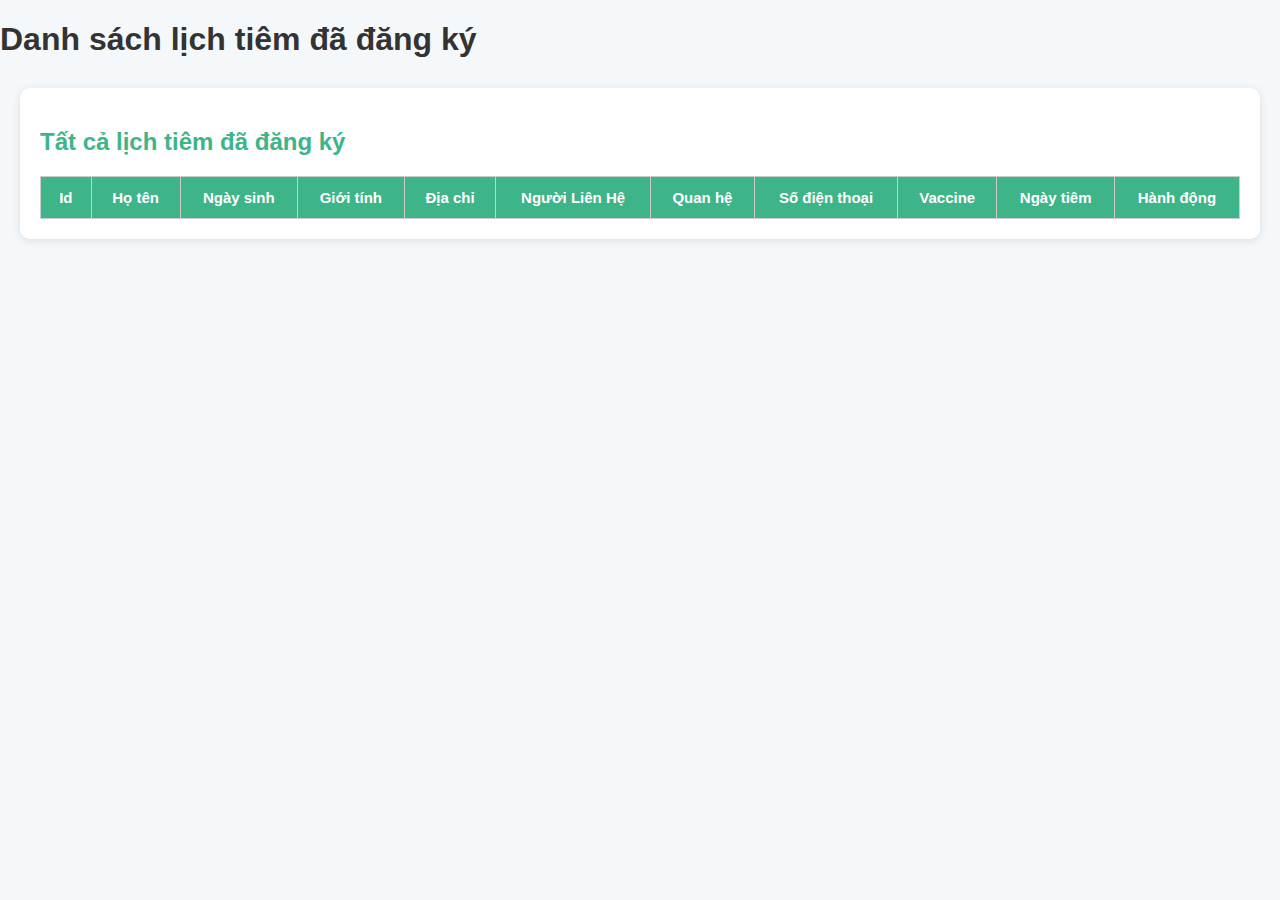
<file: src/main/resources/templates/adminPages/admin_lichtiem.html>
<!DOCTYPE html>
<html lang="vi">
<head>
  <meta charset="UTF-8" />
  <title>Lịch tiêm đã đăng ký</title>
  <style>
    body {
      font-family: 'Segoe UI', Tahoma, Geneva, Verdana, sans-serif;
      background-color: #f4f8fb;
      margin: 0;
      padding: 0;
      color: #333;
    }

    main {
      max-width: 1200px;
      margin: 30px auto;
      padding: 20px;
      background: white;
      border-radius: 10px;
      box-shadow: 0 2px 10px rgba(0, 0, 0, 0.1);
    }
  
    h2 {
      color: #3EB489;
      margin-bottom: 20px;
    }
  
    table {
      width: 100%;
      border-collapse: collapse;
      background-color: white;
    }
  
    thead {
      background-color: #3EB489;
      color: white;
    }
  
    th, td {
      padding: 12px 15px;
      border: 1px solid #ccc;
      text-align: center;
      font-size: 15px;
    }
  
    tbody tr:nth-child(even) {
      background-color: #f1f9ff;
    }
  
    tbody tr:hover {
      background-color: #e6f2ff;
    }
  
    @media (max-width: 768px) {
      table, thead, tbody, th, td, tr {
        display: block;
      }
  
      thead {
        display: none;
      }
  
      tr {
        margin-bottom: 15px;
      }
  
      td {
        padding: 10px;
        text-align: right;
        position: relative;
      }
  
      td::before {
        content: attr(data-label);
        position: absolute;
        left: 15px;
        text-align: left;
        font-weight: bold;
      }
    }
  </style>
  
</head>
<body>
  <h1>Danh sách lịch tiêm đã đăng ký</h1>
 <main class="p-4">
    <h2 class="mb-3">Tất cả lịch tiêm đã đăng ký</h2>

    <table class="table table-bordered text-dark">
      <thead>
        <tr>
          <th>Id</th>
          <th>Họ tên</th>
          <th>Ngày sinh</th>
          <th>Giới tính</th>
          <th>Địa chỉ</th>
          <th>Người Liên Hệ</th>
          <th>Quan hệ</th>
          <th>Số điện thoại</th>
          <th>Vaccine</th>
          <th>Ngày tiêm</th>
          <th>Hành động</th>
        </tr>
      </thead>
      <tbody id="lichTiemBody">
        <!-- Dữ liệu sẽ được load bằng JS -->
      </tbody>
    </table>
  </main> 
</body>
</html>
</file>
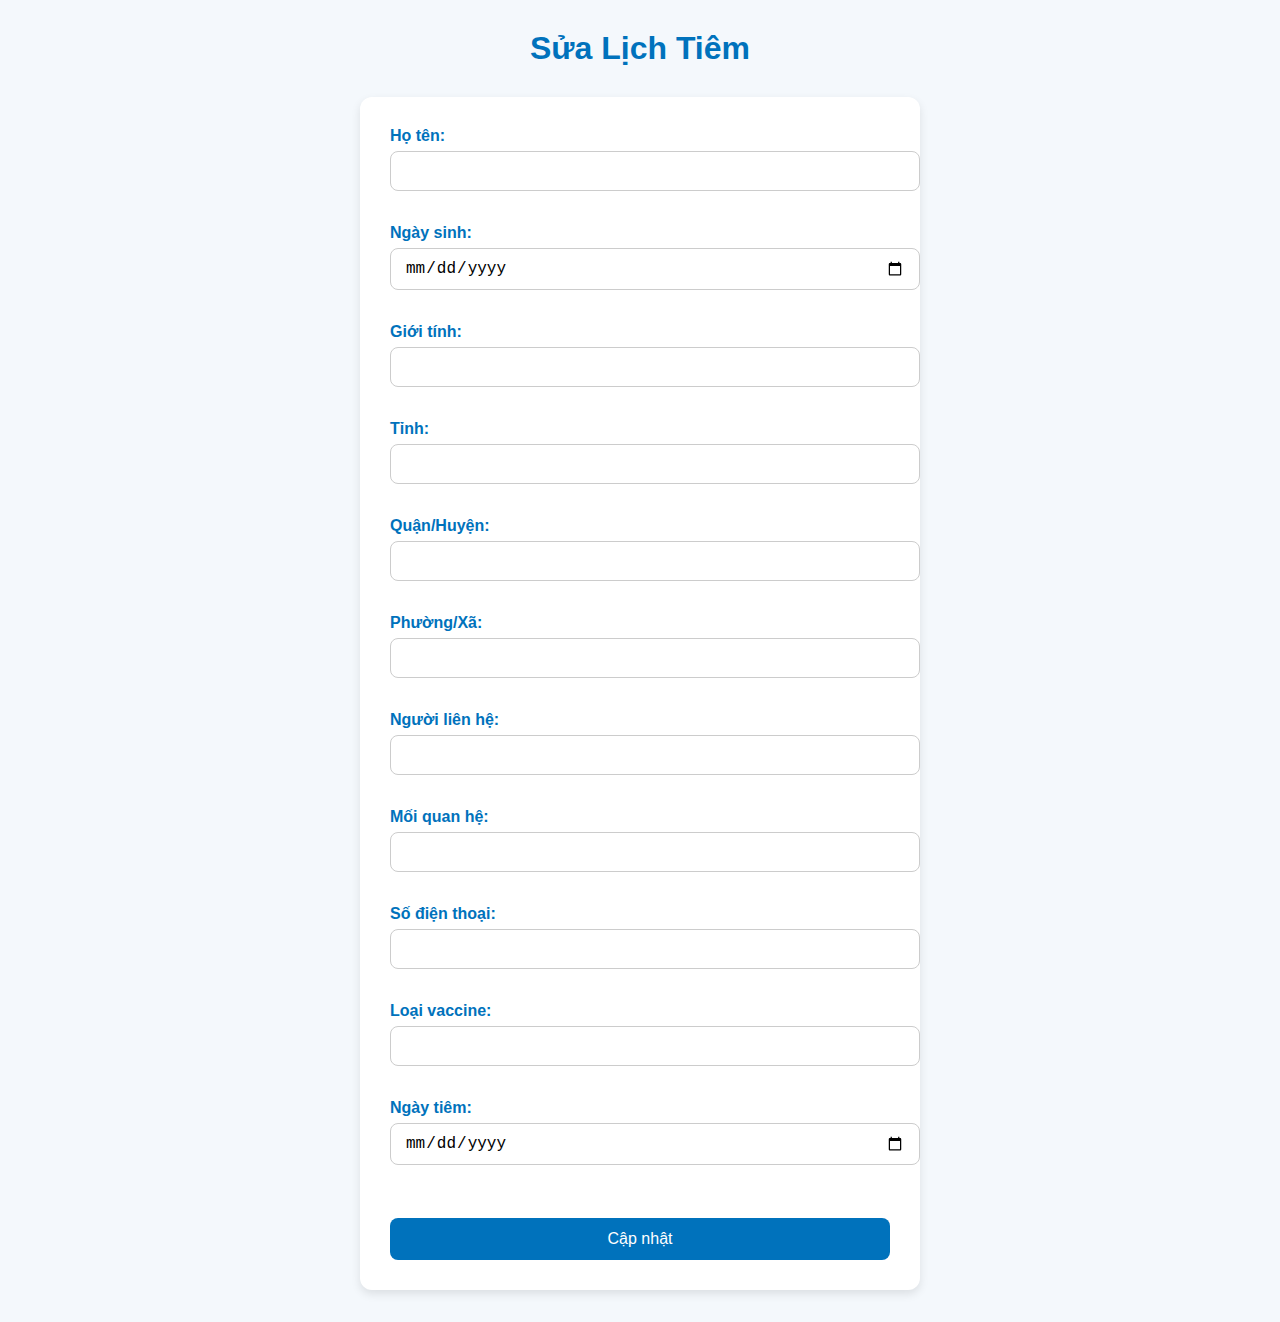
<file: src/main/resources/templates/adminPages/admin_sualichtiem.html>
<!DOCTYPE html>
<html lang="vi">
<head>
  <meta charset="UTF-8">
  <title>Sửa Lịch Tiêm</title>
  <style>
    body {
      font-family: "Segoe UI", sans-serif;
      background-color: #f4f8fc;
      color: #333;
      margin: 0;
      padding: 0;
    }
  
    h1 {
      text-align: center;
      color: #0072bc;
      margin-top: 30px;
    }
  
    form {
      max-width: 500px;
      margin: 30px auto;
      background-color: #ffffff;
      padding: 30px;
      border-radius: 12px;
      box-shadow: 0 4px 10px rgba(0, 0, 0, 0.1);
    }
  
    label {
      display: block;
      margin-bottom: 15px;
      font-weight: bold;
      color: #0072bc;
    }
  
    input[type="text"],
    input[type="date"] {
      width: 100%;
      padding: 10px 14px;
      border: 1px solid #ccc;
      border-radius: 8px;
      font-size: 16px;
      margin-top: 6px;
      transition: border-color 0.3s;
    }
  
    input[type="text"]:focus,
    input[type="date"]:focus {
      border-color: #0072bc;
      outline: none;
    }
  
    button {
      display: block;
      width: 100%;
      background-color: #0072bc;
      color: #fff;
      padding: 12px;
      border: none;
      border-radius: 8px;
      font-size: 16px;
      cursor: pointer;
      transition: background-color 0.3s;
      margin-top: 20px;
    }
  
    button:hover {
      background-color: #005f99;
    }
  </style>
</head>
<body>
  <h1>Sửa Lịch Tiêm</h1>
  <form id="editForm">
    <label>Họ tên: <input type="text" name="hoTenNguoiTiem" required /></label><br />
    <label>Ngày sinh: <input type="date" name="ngaySinh" required /></label><br />
    <label>Giới tính: <input type="text" name="gioiTinh" required /></label><br />
    <label>Tỉnh: <input type="text" name="tinhThanh" required /></label><br />
    <label>Quận/Huyện: <input type="text" name="quanHuyen" required /></label><br />
    <label>Phường/Xã: <input type="text" name="phuongXa" required /></label><br />
    <label>Người liên hệ: <input type="text" name="hoTenNguoiLienHe" required /></label><br />
    <label>Mối quan hệ: <input type="text" name="moiQuanHe" required /></label><br />
    <label>Số điện thoại: <input type="text" name="soDienThoai" required /></label><br />
    <label>Loại vaccine: <input type="text" name="loaiVaccine" required /></label><br />
    <label>Ngày tiêm: <input type="date" name="ngayTiem" required /></label><br />
    <button type="submit">Cập nhật</button>
  </form>

  <script>
    const id = new URLSearchParams(window.location.search).get("id");
    const form = document.getElementById("editForm");
    const apiBaseUrl = `http://${window.location.hostname}:8080`;

    fetch(`${apiBaseUrl}/api/appointments/${id}`)
      .then(res => res.json())
      .then(data => {
        for (const key in data) {
          if (form.elements[key]) {
            form.elements[key].value = data[key];
          }
        }
      });

    form.addEventListener("submit", function(e) {
      e.preventDefault();
      const formData = Object.fromEntries(new FormData(form).entries());

      fetch(`${apiBaseUrl}/api/appointments/${id}`, {
        method: "PUT",
        headers: { "Content-Type": "application/json" },
        body: JSON.stringify(formData)
      })
      .then(res => {
        if (res.ok) {
          alert("Cập nhật thành công!");
          window.location.href = "danh-sach-lich-tiem.html"; // quay về danh sách
        } else {
          alert("Cập nhật thất bại.");
        }
      });
    });
  </script>
</body>
</html>
</file>
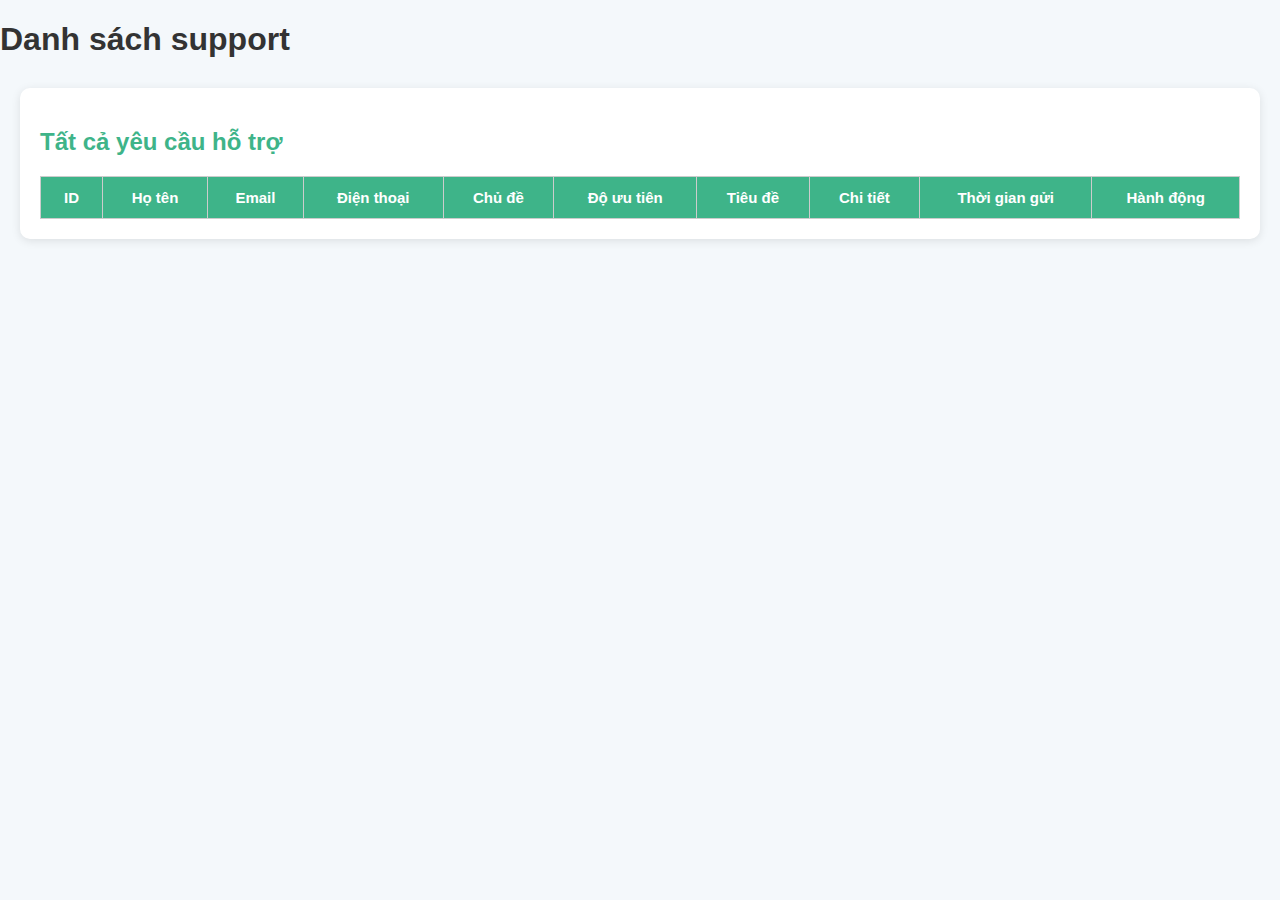
<file: src/main/resources/templates/adminPages/admin_support.html>
<!DOCTYPE html>
<html lang="vi">
<head>
  <meta charset="UTF-8" />
  <title>Danh sách yêu cầu hỗ trợ</title>
  <style>
    body {
      font-family: 'Segoe UI', Tahoma, Geneva, Verdana, sans-serif;
      background-color: #f4f8fb;
      margin: 0;
      padding: 0;
      color: #333;
    }

    main {
      max-width: 1200px;
      margin: 30px auto;
      padding: 20px;
      background: white;
      border-radius: 10px;
      box-shadow: 0 2px 10px rgba(0, 0, 0, 0.1);
    }
  
    h2 {
      color: #3EB489;
      margin-bottom: 20px;
    }
  
    table {
      width: 100%;
      border-collapse: collapse;
      background-color: white;
    }
  
    thead {
      background-color: #3EB489;
      color: white;
    }
  
    th, td {
      padding: 12px 15px;
      border: 1px solid #ccc;
      text-align: center;
      font-size: 15px;
    }
  
    tbody tr:nth-child(even) {
      background-color: #f1f9ff;
    }
  
    tbody tr:hover {
      background-color: #e6f2ff;
    }
  
    @media (max-width: 768px) {
      table, thead, tbody, th, td, tr {
        display: block;
      }
  
      thead {
        display: none;
      }
  
      tr {
        margin-bottom: 15px;
      }
  
      td {
        padding: 10px;
        text-align: right;
        position: relative;
      }
  
      td::before {
        content: attr(data-label);
        position: absolute;
        left: 15px;
        text-align: left;
        font-weight: bold;
      }
    }
  </style>
</head>
<body>
  <h1>Danh sách support</h1>
  <main class="p-4">
    <h2 class="mb-3">Tất cả yêu cầu hỗ trợ</h2>

    <table class="table table-bordered text-dark">
      <thead>
        <tr>
          <th>ID</th>
          <th>Họ tên</th>
          <th>Email</th>
          <th>Điện thoại</th>
          <th>Chủ đề</th>
          <th>Độ ưu tiên</th>
          <th>Tiêu đề</th>
          <th>Chi tiết</th>
          <th>Thời gian gửi</th>
          <th>Hành động</th>
        </tr>
      </thead>
      <tbody id="supportTableBody">
        <!-- Dữ liệu sẽ được JS load -->
      </tbody>
    </table>
  </main>
</body>
</html>
</file>
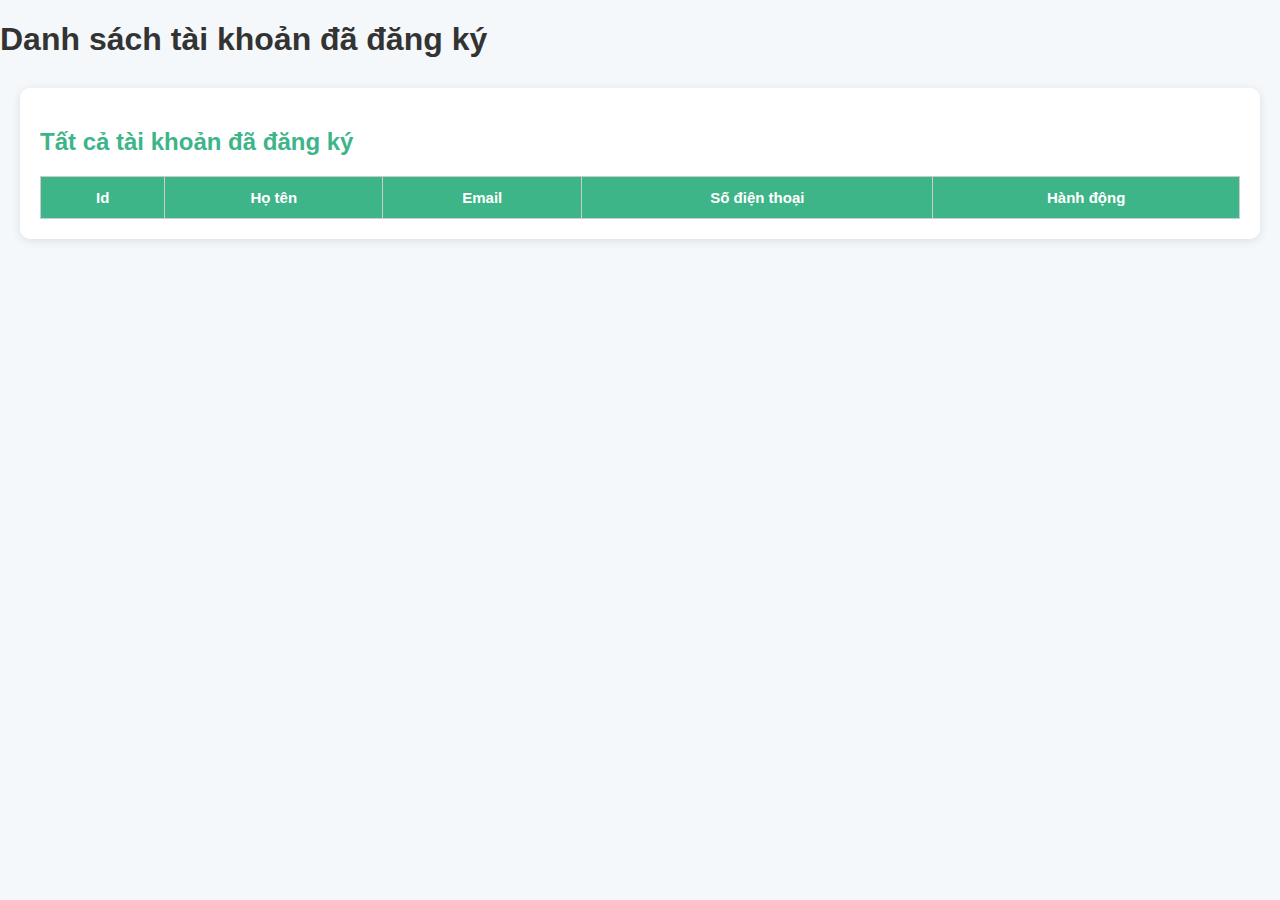
<file: src/main/resources/templates/adminPages/admin_taikhoan.html>
<!DOCTYPE html>
<html lang="vi">
<head>
  <meta charset="UTF-8" />
  <title>Lịch tiêm đã đăng ký</title>
  <style>
    body {
      font-family: 'Segoe UI', Tahoma, Geneva, Verdana, sans-serif;
      background-color: #f4f8fb;
      margin: 0;
      padding: 0;
      color: #333;
    }

    main {
      max-width: 1200px;
      margin: 30px auto;
      padding: 20px;
      background: white;
      border-radius: 10px;
      box-shadow: 0 2px 10px rgba(0, 0, 0, 0.1);
    }
  
    h2 {
      color: #3EB489;
      margin-bottom: 20px;
    }
  
    table {
      width: 100%;
      border-collapse: collapse;
      background-color: white;
    }
  
    thead {
      background-color: #3EB489;
      color: white;
    }
  
    th, td {
      padding: 12px 15px;
      border: 1px solid #ccc;
      text-align: center;
      font-size: 15px;
    }
  
    tbody tr:nth-child(even) {
      background-color: #f1f9ff;
    }
  
    tbody tr:hover {
      background-color: #e6f2ff;
    }
  
    @media (max-width: 768px) {
      table, thead, tbody, th, td, tr {
        display: block;
      }
  
      thead {
        display: none;
      }
  
      tr {
        margin-bottom: 15px;
      }
  
      td {
        padding: 10px;
        text-align: right;
        position: relative;
      }
  
      td::before {
        content: attr(data-label);
        position: absolute;
        left: 15px;
        text-align: left;
        font-weight: bold;
      }
    }
  </style>
  
</head>
<body>
  <h1>Danh sách tài khoản đã đăng ký</h1>
 <main class="p-4">
    <h2 class="mb-3">Tất cả tài khoản đã đăng ký</h2>

    <table class="table table-bordered text-dark">
      <thead>
        <tr>
          <th>Id</th>
          <th>Họ tên</th>
          <th>Email</th>
          <th>Số điện thoại</th>
          <th>Hành động</th>
        </tr>
      </thead>
      <tbody id="taiKhoanBody">
        <!-- Dữ liệu sẽ được load bằng JS -->
      </tbody>
    </table>
  </main> 
</body>
</html>
</file>
